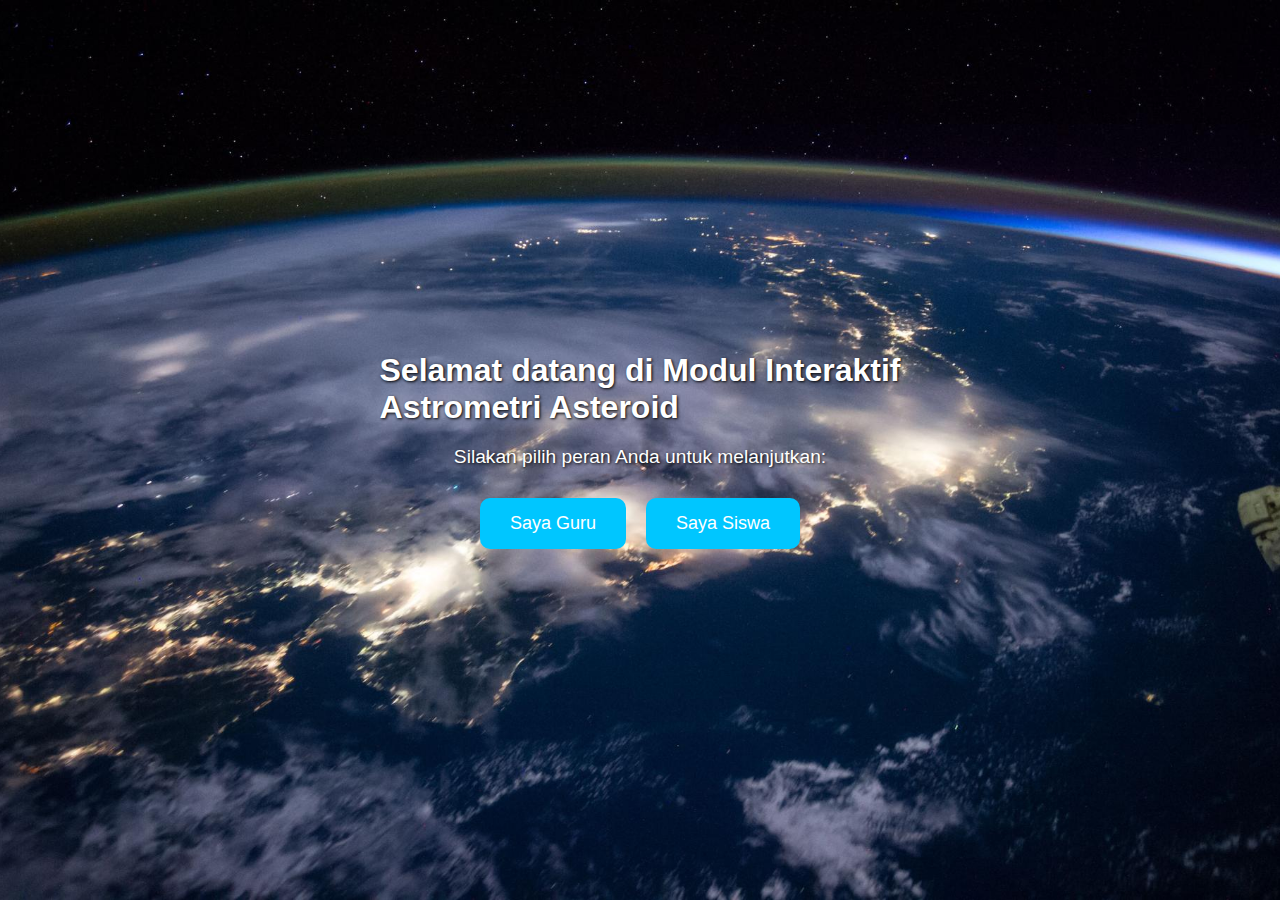
<file: index.html>
<!DOCTYPE html>
<html lang="id">
<head>
  <meta charset="UTF-8" />
  <meta name="viewport" content="width=device-width, initial-scale=1" />
  <title>Modul Astronomi - Astrometri</title>
  <style>
    * {
      margin: 0;
      padding: 0;
      box-sizing: border-box;
    }

     body {
      background-image: url('background.jpg'); /* ganti dengan nama file kamu */
      background-size: cover;
      background-position: center;
      background-repeat: no-repeat;
      height: 100vh;
      font-family: Arial, sans-serif;
      display: flex;
      justify-content: center;
      align-items: center;
      flex-direction: column;
      color: white;
      text-shadow: 1px 1px 3px black;
    }


    h1 {
      font-size: 2em;
      margin-bottom: 20px;
    }

    p {
      font-size: 1.2em;
      margin-bottom: 30px;
    }

    .button-group {
      display: flex;
      gap: 20px;
    }

    button {
      background-color: #00c6ff;
      color: white;
      border: none;
      padding: 15px 30px;
      font-size: 18px;
      border-radius: 10px;
      cursor: pointer;
      transition: background-color 0.3s ease;
    }

    button:hover {
      background-color: #0072ff;
    }
  </style>
</head>
<script>
  function aksesGuru() {
    const password = prompt("Masukkan password untuk mengakses halaman guru:");
    if (password === "astro123") {
      window.location.href = "guru.html";
    } else if (password !== null) {
      alert("Password salah. Coba lagi.");
    }
  }
</script>
<body>
  <h1>Selamat datang di Modul Interaktif<br>Astrometri Asteroid</h1>
  <p>Silakan pilih peran Anda untuk melanjutkan:</p>
  <div class="overlay"></div>
  <div class="content">
  <div class="button-group">
    <button onclick="aksesGuru()">Saya Guru</button>
    <button onclick="window.location.href='siswa.html'">Saya Siswa</button>
  </div>

</body>
</html>
</file>
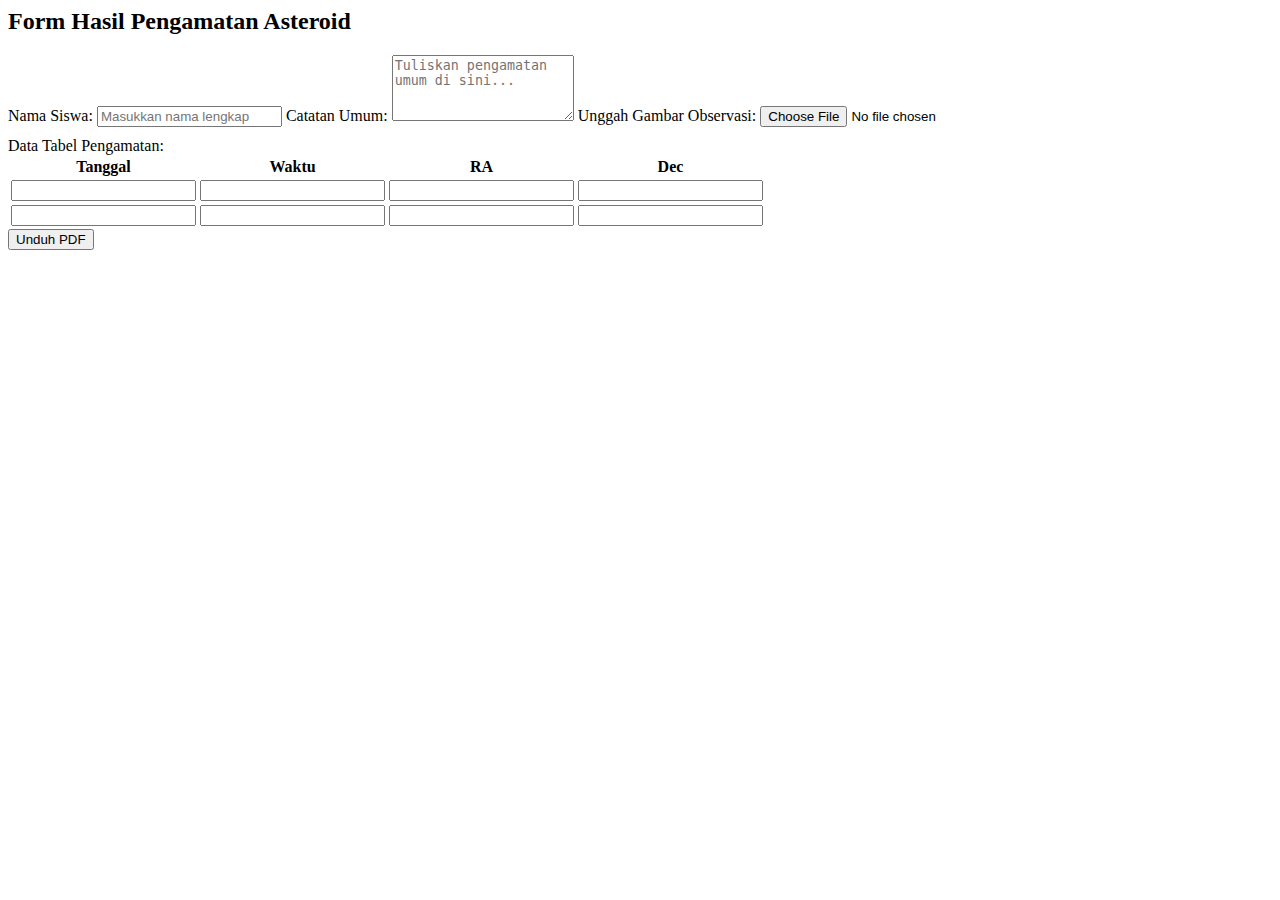
<file: coba.html>
<body>
  <div class="form-container">
    <h2>Form Hasil Pengamatan Asteroid</h2>

    <label for="nama">Nama Siswa:</label>
    <input type="text" id="nama" placeholder="Masukkan nama lengkap">

    <label for="keterangan">Catatan Umum:</label>
    <textarea id="keterangan" rows="4" placeholder="Tuliskan pengamatan umum di sini..."></textarea>

    <label>Unggah Gambar Observasi:</label>
    <input type="file" id="gambarInput" accept="image/*" />
    <div id="previewGambar" style="margin: 10px 0;"></div>

    <label>Data Tabel Pengamatan:</label>
    <table id="dataTable">
      <thead>
        <tr>
          <th>Tanggal</th>
          <th>Waktu</th>
          <th>RA</th>
          <th>Dec</th>
        </tr>
      </thead>
      <tbody>
        <tr>
          <td><input type="text" /></td>
          <td><input type="text" /></td>
          <td><input type="text" /></td>
          <td><input type="text" /></td>
        </tr>
        <tr>
          <td><input type="text" /></td>
          <td><input type="text" /></td>
          <td><input type="text" /></td>
          <td><input type="text" /></td>
        </tr>
      </tbody>
    </table>

    <button onclick="unduhPDF()">Unduh PDF</button>
  </div>

  <script>
    let gambarData = null;

    document.getElementById("gambarInput").addEventListener("change", function (e) {
      const file = e.target.files[0];
      if (file && file.type.startsWith("image/")) {
        const reader = new FileReader();
        reader.onload = function (event) {
          gambarData = event.target.result;
          const img = document.createElement("img");
          img.src = gambarData;
          img.style.maxWidth = "300px";
          img.style.marginTop = "10px";
          const preview = document.getElementById("previewGambar");
          preview.innerHTML = "";
          preview.appendChild(img);
        };
        reader.readAsDataURL(file);
      }
    });

    async function unduhPDF() {
      const { jsPDF } = window.jspdf;
      const doc = new jsPDF();

      const nama = document.getElementById("nama").value.trim();
      const catatan = document.getElementById("keterangan").value.trim();
      const rows = document.querySelectorAll("#dataTable tbody tr");

      let y = 20;
      doc.setFontSize(16);
      doc.text("Hasil Pengamatan Asteroid", 105, y, { align: "center" });

      y += 10;
      doc.setFontSize(12);
      doc.text(`Nama: ${nama}`, 15, y);

      y += 10;
      doc.text("Catatan Umum:", 15, y);
      y += 8;

      const catatanBaris = doc.splitTextToSize(catatan, 180);
      doc.text(catatanBaris, 15, y);
      y += catatanBaris.length * 6;

      if (gambarData) {
        doc.text("Gambar Observasi:", 15, y);
        y += 6;
        doc.addImage(gambarData, "PNG", 15, y, 80, 60);
        y += 65;
      }

      doc.text("Data Pengamatan:", 15, y);
      y += 8;

      doc.setFont("courier", "normal");
      doc.text("Tanggal     Waktu    RA        Dec", 15, y);
      y += 6;

      rows.forEach(row => {
        const cols = row.querySelectorAll("td input");
        const tanggal = cols[0].value.trim();
        const waktu = cols[1].value.trim();
        const ra = cols[2].value.trim();
        const dec = cols[3].value.trim();

        if (tanggal || waktu || ra || dec) {
          const rowText = `${tanggal.padEnd(12)} ${waktu.padEnd(8)} ${ra.padEnd(9)} ${dec}`;
          doc.text(rowText, 15, y);
          y += 6;
        }
      });

      doc.save(`hasil_pengamatan_${nama || 'siswa'}.pdf`);
    }
  </script>
</body>
</file>
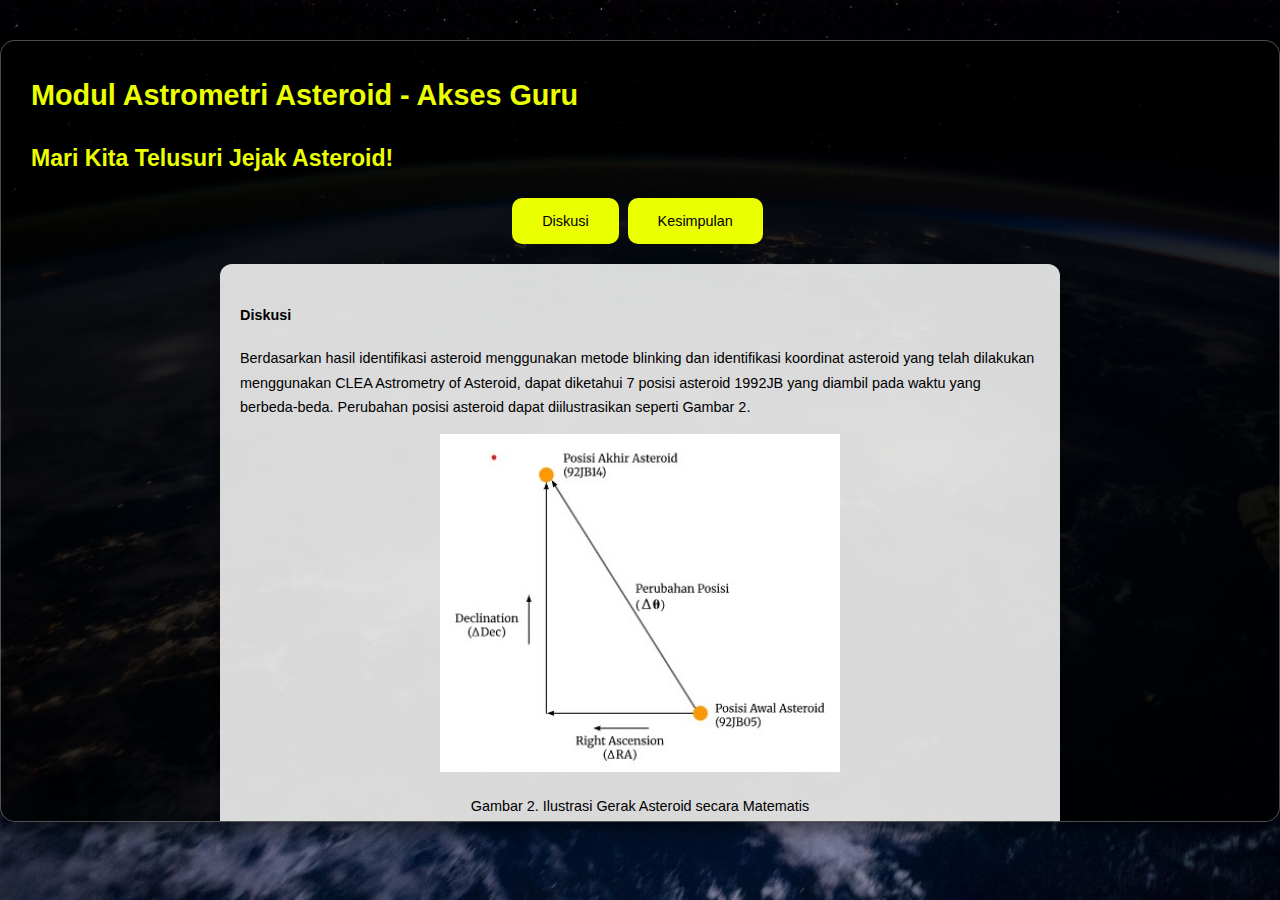
<file: data.html>
<!DOCTYPE html>
<html lang="id">
<head>
  <meta charset="UTF-8" />
  <meta name="viewport" content="width=device-width, initial-scale=1" />
  <title>Modul Astrometri Guru</title>
  <link rel="stylesheet" href="style.css">
  <style>
    .content{color:white;}
    .tab-content { display: none; }
    .tab-content.active { display: block; }
    .tab-menu button { margin-right: 5px; }
    .video-container iframe { width: 100%; height: 315px; }
    .slideshow-container {
      width: 400px;
      height: 400px;
      position: relative;
      overflow: hidden;
      border-radius: 10px;
      box-shadow: 0 4px 10px rgba(0, 0, 0, 0.3);
      background-color: #fff;
      margin: 20px auto;
    }
    .slideshow-container img {
      width: 100%;
      height: 100%;
      object-fit: cover;
      position: absolute;
      opacity: 0;
      transition: opacity 1s ease-in-out;
    }
    .slideshow-container img.active {
      opacity: 1;
      z-index: 1;
    }
  </style>
</head>
<body>
  <div class="container">
    <div class="content-box">
      <h1>Modul Astrometri Asteroid - Akses Guru</h1>

      <section>
        <h2>Mari Kita Telusuri Jejak Asteroid!</h2>
        <div class="tab-menu">
          <button onclick="showTheory('diskusi')">Diskusi</button>
          <button onclick="showTheory('kesimpulan')">Kesimpulan</button>
        </div>

        <div id="diskusi" class="tab-content active">
          <h4>Diskusi</h4>
          <p>Berdasarkan hasil identifikasi asteroid menggunakan metode blinking dan identifikasi koordinat asteroid yang telah dilakukan menggunakan CLEA Astrometry of Asteroid, dapat diketahui 7 posisi asteroid 1992JB yang diambil pada waktu yang berbeda-beda. Perubahan posisi asteroid dapat diilustrasikan seperti Gambar 2. 
          </p>
          <div style="text-align: center;">
          <img src="ilustrasigerak.jpg" alt="Ilustrasi Gerak Asteroid secara Matematis
"width="400">
</div>
<p>
<caption style="caption-side: top; font-weight: bold; margin-bottom: 10px;">
    <div style="text-align: center;">
  Gambar 2. Ilustrasi Gerak Asteroid secara Matematis
  </div>
  </caption>
  </p>
  <p>
    Berdasarkan ilustrasi yang disajikan pada Gambar 2, perubahan posisi (Δ𝛉) dapat ditentukan dengan menggunakan teorema Phytagoras sebagai berikut:
  </p>
  <p>
    <div style="text-align: center;">
    <img src="pers1.jpg" alt="Persamaan 1"width="150">
    </div>
  </p>
  <p>
    Dengan menggunakan Persamaan (1) diperoleh perubahan posisi (Δ𝛉) dalam satuan detik busur sebesar 112,43”. Perubahan posisi dari citra pertama (92JB05) ke citra terakhir (92JB14) terjadi dalam selang waktu 2 jam 23 menit (Δt = 8580 s). Dengan membagi perubahan posisi (Δ𝛉) dan perubahan waktu (Δt), dapat diketahui kecepatan sudut (kecepatan angular) asteroid, sesuai dengan definisi kecepatan sudut yakni perubahan posisi tiap satuan waktu. Secara matematis, definisi ini dapat ditulis:
  </p>
  <p>
    <div style="text-align: center;">
  <img src="pers2.jpg" alt="Persamaan 2"width="80">
  </div>
  </p>
  <p>
    Berdasarkan persamaan (2) diperoleh nilai kecepatan sudut asteroid 1992JB sebesar 0.013 “/s. Hasil yang diperoleh menunjukkan kecepatan sudut dalam satuan detik busur per detik. Diperlukan data jarak asteroid dengan bumi untuk mengetahui berapa kecepatan asteroid dalam satuan yang lebih umum, km/s.
  </p>
  <p>
    Jarak asteroid dengan bumi ditentukan menggunakan metode parallax.  Asteroid 1992JB diamati dari dua posisi berbeda di permukaan bumi. Aplikasi Astrometry of Asteroid ini menyediakan data citra pengamatan asteroid 1992JB dari dua posisi berbeda. Citra ASTEAST diamati dari Foggy Bottom Observatory, Colgate University, Hamilton, NY oleh Dr. Thomas Balonek. Sedangkan citra ASTWEST diambil dari National Undergraduate Research Observatory Flagstaff, Arizona oleh Dr. Laurence Marschall.  Jarak antara kedua observatorium ini adalah 3172 km. Citra ASTEAST dan ASTWEST dapat dilihat pada Gambar 3.
  </p>
  <p>
    <div style="text-align: center;">
    <img src="citra1.jpg" alt="Citra"width="400">
    </div>
  </p>
  <p>
    <caption style="caption-side: top; font-weight: bold; margin-bottom: 10px;">
   <div style="text-align: center;">
      Gambar 3. Citra ASTEAST (Kiri) dan Citra ASTWEST (Kanan)
      </div>
  </caption>
  </p>
  <p>
    Citra ASTEAST dan ASTWEST menunjukkan dimensi yang berbeda. Hal ini berkaitan dengan perbedaan sensitivitas teleskop yang digunakan. ASTEAST diamati dengan menggunakan teleskop 0.4 m sementara ASTWEST diamati menggunakan teleskop 0.8 m. Selain itu, kedua teleskop yang digunakan memiliki chip CCD yang dimensinya berbeda. Meskipun demikian, bintang referensi yang sama dapat terlihat pada kedua citra. 
  </p>
  <p>
    Asteroid 1992JB pada citra ASTEAST dan ASTWEST juga menunjukkan koordinat yang berbeda. Pada Gambar 2, terlihat asteroid pada citra ASTEST nampak lebih dekat relatif terhadap bintang referensi jika dibanding citra ASTWEST. Perbedaan ini yang disebut dengan efek paralaks. Ilustrasi efek paralaks disajikan pada Gambar 4 dan informasi koordinat asteroid pada kedua citra dapat dilihat pada Tabel 4.
  </p>
  <p>
    <div style="text-align: center;">
   <img src="paralaks.jpg" alt="Paralaks"width="250">
   </div>
  </p>
  <p>
    <caption style="caption-side: top; font-weight: bold; margin-bottom: 10px;">
    <div style="text-align: center;">
      Gambar 4. Pengamatan 1992JB Menggunakan Paralaks
      </div>
  </caption> 
  </p>
 <p>
   <table style="width: 100%; border-collapse: collapse; color: rgb(0, 0, 0); text-align: center;">
 <caption style="caption-side: top; font-weight: bold; margin-bottom: 10px;">
    Tabel 3. Koordinat Asteroid 1992JB pada Citra ASTEAST dan ASTWEST
  </caption>
    <thead>
    <tr>
      <th style="border: 1px solid #000000; padding: 8px;">Nama File</th>
      <th style="border: 1px solid #000000; padding: 8px;">RA (h m s)</th>
      <th style="border: 1px solid #000000; padding: 8px;">DEC (&deg; ' ")</th>
  </tr>
  </thead>

  <tbody>
    <tr>
      <td style="border: 1px solid rgb(0, 0, 0); padding: 8px;">ASTEAST</td>
     <td style="border: 1px solid rgb(0, 0, 0); padding: 8px;">15 30 37.72</td>
    <td style="border: 1px solid rgb(0, 0, 0); padding: 8px;">11 15 36.1</td>
    </tr>

    <tr>
      <td style="border: 1px solid rgb(0, 0, 0); padding: 8px;">ASTWEST</td>
     <td style="border: 1px solid rgb(0, 0, 0); padding: 8px;">15 30 38.69</td>
    <td style="border: 1px solid rgb(0, 0, 0); padding: 8px;">11 15 41.2</td>
    </tr>
</tbody>
</table>
</p>
<p>
  Berdasarkan Gambar 4, perbedaan posisi sudut dari dua posisi pengamatan (Δ𝛉) merupakan efek paralaks. Besar paralaks (Δ𝛉) pada kedua citra ini adalah 15.16”. Dengan menggunakan pendekatan trigonometri, diperoleh:
</p>
<p>
  <div style="text-align: center;">
  <img src="pers3.jpg" alt="Persamaan 4"width="100">
  </div>
</p>
<p>
  Dimana B merupakan jarak antara kedua observatorium dan D adalah jarak asteroid ke bumi. Karena perbedaan posisi sudut kecil, maka tan (Δ𝛉) sama dengan Δ𝛉. Dengan demikian:
</p>
<p>
  <div style="text-align: center;">
  <img src="pers4.jpg" alt="Persamaan 4"width="80">
  </div>
</p>
<p>
  Karena Δ𝛉 sebelumnya dinyatakan dalam detik busur, perlu dilakukan konversi, menjadi:
</p>
<p>
  <div style="text-align: center;">
  <img src="pers5.jpg" alt="Persamaan 5"width="150">
  </div>
</p>
<p>
  Berdasarkan Persamaan (6) diperoleh jarak asteroid 1992JB dengan bumi sejauh 4.316x10<sup>7</sup> m atau 2.88x10<sup>-4</sup> AU.
</p>
<p>
  Berdasarkan orbitnya, asteroid diklasifikasikan menjadi Belt Asteroids, Trojan Asteroids, dan Near-Earth Asteroids. Harris dan D’Abramo (2015) menyebutkan bahwa Near-Earth Asteroids (NEA) merupakan bagian dari Near-Earth Objects (NEO) yang memiliki orbit <1,3 AU. NEA sendiri terbagi menjadi beberapa kelompok, yaitu Amor, Apollo, dan Aten. Shoemaker, dkk (1979) menjelaskan Aten memiliki sumbu semimayor (a) < 1 AU, dengan aphelion > 0.983 AU. Asteroid Apollo memiliki sumbu semimayor (a) > 1 AU dengan perihelion < 1.017 AU. Sementara asteroid Amor memiliki perihelion pada rentang 1.017 AU < P < 1.3 AU.  
  Berdasarkan klasifikasi ini, asteroid Apollo memotong orbit bumi yang jaraknya ~ 1 AU. Asteroid 1992 JB berjarak 2.88x10<sup>-4</sup> AU, artinya berada pada orbit bumi. Dengan demikian, Asteroid 1992 JB dapat dikategorikan sebagai asteroid Apollo. 
  Hal ini sesuai dengan data dari spacereference.org yang menyebutkan bahwa asteroid 1992 JB (9058) termasuk Apollo yang merupakan asteroid kecil yang orbitnya memotong orbit bumi. 
  Dikarenakan jaraknya yang sangat dekat dengan bumi, NASA telah mensimulasikan orbit 1992 JB. Simulasi menunjukkan hasil bahwa tidak ada kemungkinan tabrakan dalam waktu dekat, sehingga 1992 JB dianggap tidak berpotensi membahayakan. Simulasi orbit 1992 JB dapat dilihat pada Gambar 5.
</p>
<p>
  <div style="text-align: center;">
  <img src="simulasiorbit.jpg" alt="Simulasi Orbit"width="450">
  </div>
</p>
<p>
  <div style="text-align: center; bold;">
  Gambar 5. Simulasi Orbit Asteroid 1992 JB
  </div>
</p>
<p>
  <div style="text-align: center;">
  (Sumber : <a href="https://www.spacereference.org/solar-system#ob=9058-1992-jb" target="_blank">https://www.spacereference.org/asteroid/9058-1992-jb</a>)
</div>
</p>
<p>
  Berdasarkan simulasi tersebut, dapat diprediksi pula waktu dimana asteroid 1992 JB memotong orbit bumi. Data prediksi disajikan pada Tabel 5.
</p>
<p>
   <table style="width: 100%; border-collapse: collapse; color: rgb(0, 0, 0); text-align: center;">
 <caption style="caption-side: top; font-weight: bold; margin-bottom: 10px;">
    Tabel 5. Prediksi Waktu Perpotongan Orbit 1992 JB dengan Bumi
  </caption>
    <thead>
    <tr>
      <th style="border: 1px solid #000000; padding: 8px;">Tanggal</th>
      <th style="border: 1px solid #000000; padding: 8px;">Jarak dari Bumi (km)</th>
      <th style="border: 1px solid #000000; padding: 8px;">Kecepatan (km/s)</th>
  </tr>
  </thead>

  <tbody>
    <tr>
      <td style="border: 1px solid rgb(0, 0, 0); padding: 8px;">21 April 2025</td>
     <td style="border: 1px solid rgb(0, 0, 0); padding: 8px;">15.291.069</td>
    <td style="border: 1px solid rgb(0, 0, 0); padding: 8px;">11,669</td>
    </tr>

    <tr>
      <td style="border: 1px solid rgb(0, 0, 0); padding: 8px;">18 April 2093</td>
     <td style="border: 1px solid rgb(0, 0, 0); padding: 8px;">12.994.751</td>
    <td style="border: 1px solid rgb(0, 0, 0); padding: 8px;">10,275</td>
    </tr>

    <tr>
      <td style="border: 1px solid rgb(0, 0, 0); padding: 8px;">24 April 2126</td>
     <td style="border: 1px solid rgb(0, 0, 0); padding: 8px;">16.666.728</td>
    <td style="border: 1px solid rgb(0, 0, 0); padding: 8px;">11,995</td>
    </tr>

    <tr>
      <td style="border: 1px solid rgb(0, 0, 0); padding: 8px;">14 April 2161</td>
     <td style="border: 1px solid rgb(0, 0, 0); padding: 8px;">22.135.943</td>
    <td style="border: 1px solid rgb(0, 0, 0); padding: 8px;">9,161</td>
    </tr>

    <tr>
      <td style="border: 1px solid rgb(0, 0, 0); padding: 8px;">20 April 2194</td>
     <td style="border: 1px solid rgb(0, 0, 0); padding: 8px;">12.394.421</td>
    <td style="border: 1px solid rgb(0, 0, 0); padding: 8px;">10,432</td>
    </tr>
</tbody>
</table>
</p>
        </div>

        <div id="kesimpulan" class="tab-content">
          <h4>Kesimpulan</h4>
          <p>Berdasarkan analisis citra asteroid 1992 JB yang telah dilakukan menggunakan aplikasi CLEA Asrometry of Asteroids, dapat diketahui jarak asteroid 1992 JB dari bumi sejauh 4.316107 m atau 2.8810-4 AU. Karena orbitnya berada pada orbit Bumi, asteroid 1992 JB dikategorikan sebagai Near-Earth Asteroid, yaitu pada kelompok asteroid Apollo. Meskipun jaraknya sangat dekat dengan Bumi, asteroid 1992 JB diprediksi sebagai asteroid yang tidak berbahaya. Prediksi ini didasarkan pada simulasi orbit 1992 JB yang memperlihatkan tidak adanya potensi tabrakan dalam waktu dekat.
          </p>
      
      <div class="nav-buttons">
        <button class="btn-nav btn-back" onclick="location.href='tutorial.html'">⬅ Back</button>
        <button class="btn-nav btn-home" onclick="location.href='index.html'">🏠 Home</button>
      </div>
    </div>
  </div>

  <script>
    function showTheory(id) {
      const tabs = document.querySelectorAll('.tab-content');
      tabs.forEach(tab => tab.classList.remove('active'));
      document.getElementById(id).classList.add('active');
    }

    function runSlideshow(containerId) {
      const container = document.getElementById(containerId);
      const slides = container.querySelectorAll('img');
      let current = 0;

      setInterval(() => {
        slides[current].classList.remove('active');
        current = (current + 1) % slides.length;
        slides[current].classList.add('active');
      }, 3000);
    }

    runSlideshow('slideshow1');
    runSlideshow('slideshow2');
  </script>
</body>
</html>
</file>
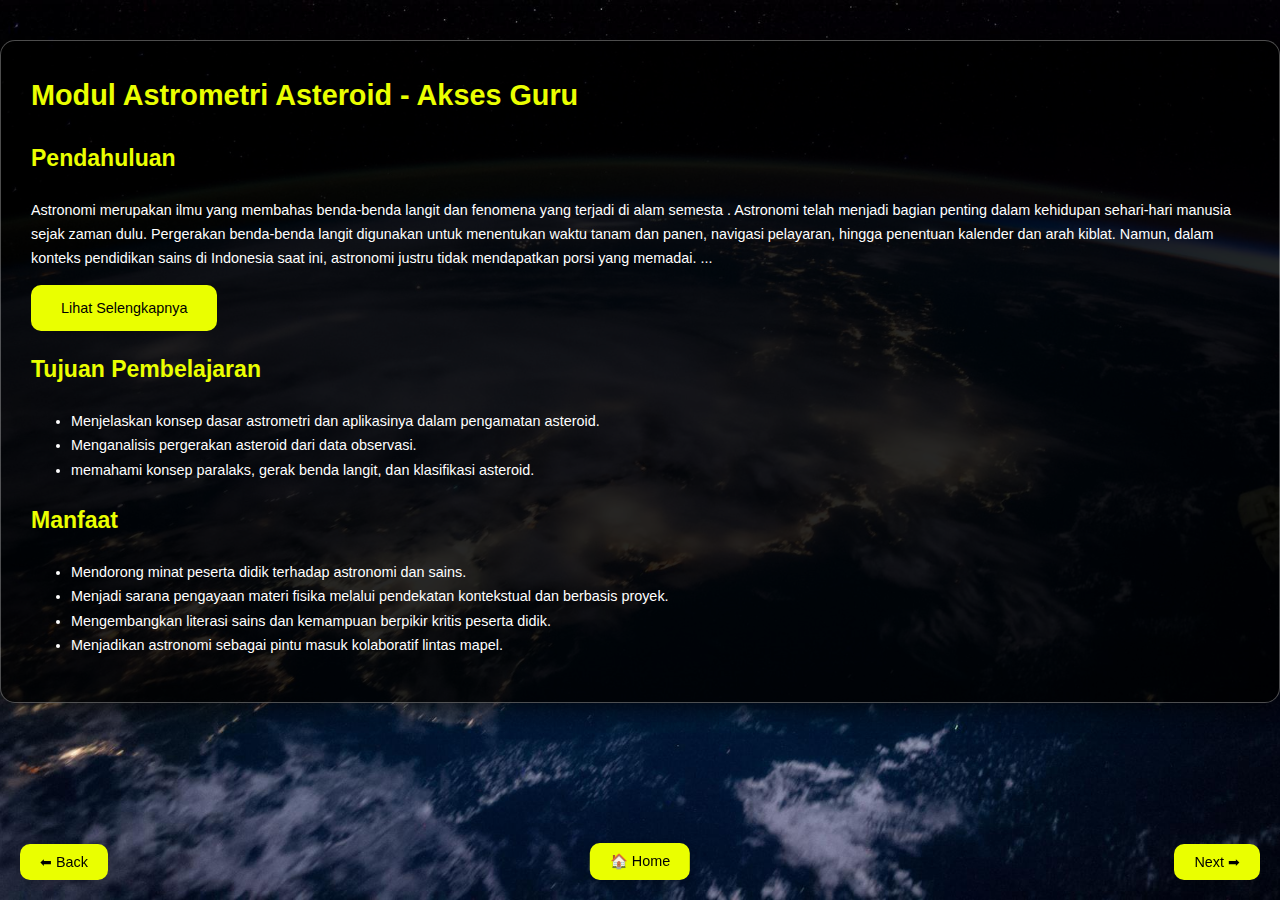
<file: guru.html>
<!DOCTYPE html>
<html lang="id">
<head>
  
  </stlye>
  <meta charset="UTF-8" />
  <meta name="viewport" content="width=device-width, initial-scale=1" />
  <title>Modul Astrometri Guru</title>
  <link rel="stylesheet" href="style.css">
</head>
<body>
  <div class="container">
    <div class="content-box">
      <h1>Modul Astrometri Asteroid - Akses Guru</h1>
         <section>
      <h2>Pendahuluan</h2>
     <div class="content intro">
      <p>
        Astronomi merupakan ilmu yang membahas benda-benda langit dan fenomena yang terjadi di alam semesta . Astronomi telah menjadi bagian penting dalam kehidupan sehari-hari manusia sejak zaman dulu.  Pergerakan benda-benda langit digunakan untuk menentukan waktu tanam dan panen, navigasi pelayaran, hingga penentuan kalender dan arah kiblat. Namun, dalam konteks pendidikan sains di Indonesia saat ini, astronomi justru tidak mendapatkan porsi yang memadai.
        <span id="dots">...</span>
        <span id="more">
        Kurikulum fisika di tingkat SMA/MA tidak secara eksplisit memberikan ruang bagi pengembangan ilmu astronomi. Materi yang berkaitan dengan astronomi hanya dibahas sekilas, misalnya pada materi alat optik (teleskop) atau pada topik sistem tata surya. Pada umumnya, penyampaian materi dari kedua topik tersebut hanya bersifat deskriptif, sehingga peserta didik tidak memiliki cukup ruang untuk memahami astronomi sebagai ilmu yang kaya akan data, berbasis observasi, dan sarat dengan kontribusi teknologi.
          Di sisi lain, kemajuan teknologi dan keterbukaan akses terhadap data astronomi global membuka peluang besar untuk membawa astronomi ke ruang kelas dengan pendekatan yang lebih ilmiah dan kontekstual. Salah satu cabang ilmu astronomi yang sangat potensial untuk tujuan ini adalah astrometri—ilmu yang mempelajari posisi dan gerak benda langit secara presisi. Astrometri berperan penting dalam berbagai aspek astronomi modern, seperti penentuan orbit asteroid, pelacakan komet, pemetaan galaksi, serta pendukung misi navigasi luar angkasa.
        Yang menarik, kegiatan astrometri tidak harus dilakukan dengan teleskop observatorium yang mahal. Dengan memanfaatkan citra digital dari perangkat lunak simulasi seperti CLEA (Contemporary Laboratory Experiences in Astronomy. Siswa dapat melakukan pengukuran posisi asteroid, melakukan plotting gerak, dan mengestimasi lintasan orbit sederhana. Inilah peluang untuk menjadikan astrometri sebagai jembatan antara pembelajaran fisika dan astronomi yang bersifat aktif, berbasis proyek, dan mengasah literasi data serta keterampilan ilmiah siswa.
Melalui pengembangan modul ini, astrometri asteroid diposisikan tidak hanya sebagai materi pengayaan, tetapi juga sebagai sarana untuk mengisi kekosongan astronomi dalam kurikulum, membangun pengalaman ilmiah siswa secara langsung, serta memperkenalkan astronomi sebagai ilmu yang relevan, modern, dan bermakna.
      </span>
      </p>
      <button onclick="toggleText()" id="myBtn">Lihat Selengkapnya</button>
    </section>

    <section>
      <h2>Tujuan Pembelajaran</h2>
      <div class="content intro">
      <ul>
        <li>Menjelaskan konsep dasar astrometri dan aplikasinya dalam pengamatan asteroid.</li>
        <li>Menganalisis pergerakan asteroid dari data observasi.
        <li>memahami konsep paralaks, gerak benda langit, dan klasifikasi asteroid.
        </ul>
    </section>

    <section>
      <h2>Manfaat</h2>
      <div class="content intro">
      <ul>
        <li>Mendorong minat peserta didik terhadap astronomi dan sains.</li>
        <li>Menjadi sarana pengayaan materi fisika melalui pendekatan kontekstual dan berbasis proyek.</li>
        <li>Mengembangkan literasi sains dan kemampuan berpikir kritis peserta didik.</li>
        <li>Menjadikan astronomi sebagai pintu masuk kolaboratif lintas mapel.</li>
      </ul>
    </section>
    </div> 
   <div class="nav-buttons">
 <!-- Tombol Back -->
<button class="btn-nav btn-back" onclick="location.href='index.html'">⬅ Back</button>

<!-- Tombol Home -->
<button class="btn-nav btn-home" onclick="location.href='index.html'">🏠 Home</button>

<!-- Tombol Next -->
<button class="btn-nav btn-next" onclick="location.href='dasarteori.html'">Next ➡</button>
</div>

     <script>
    function toggleText() {
      const dots = document.getElementById("dots");
      const moreText = document.getElementById("more");
      const btnText = document.getElementById("myBtn");

      if (dots.style.display === "none") {
        dots.style.display = "inline";
        btnText.innerHTML = "Lihat Selengkapnya";
        moreText.style.display = "none";
      } else {
        dots.style.display = "none";
        btnText.innerHTML = "Sembunyikan";
        moreText.style.display = "inline";
      }
    }
  </script>
</body>
</html>
</file>
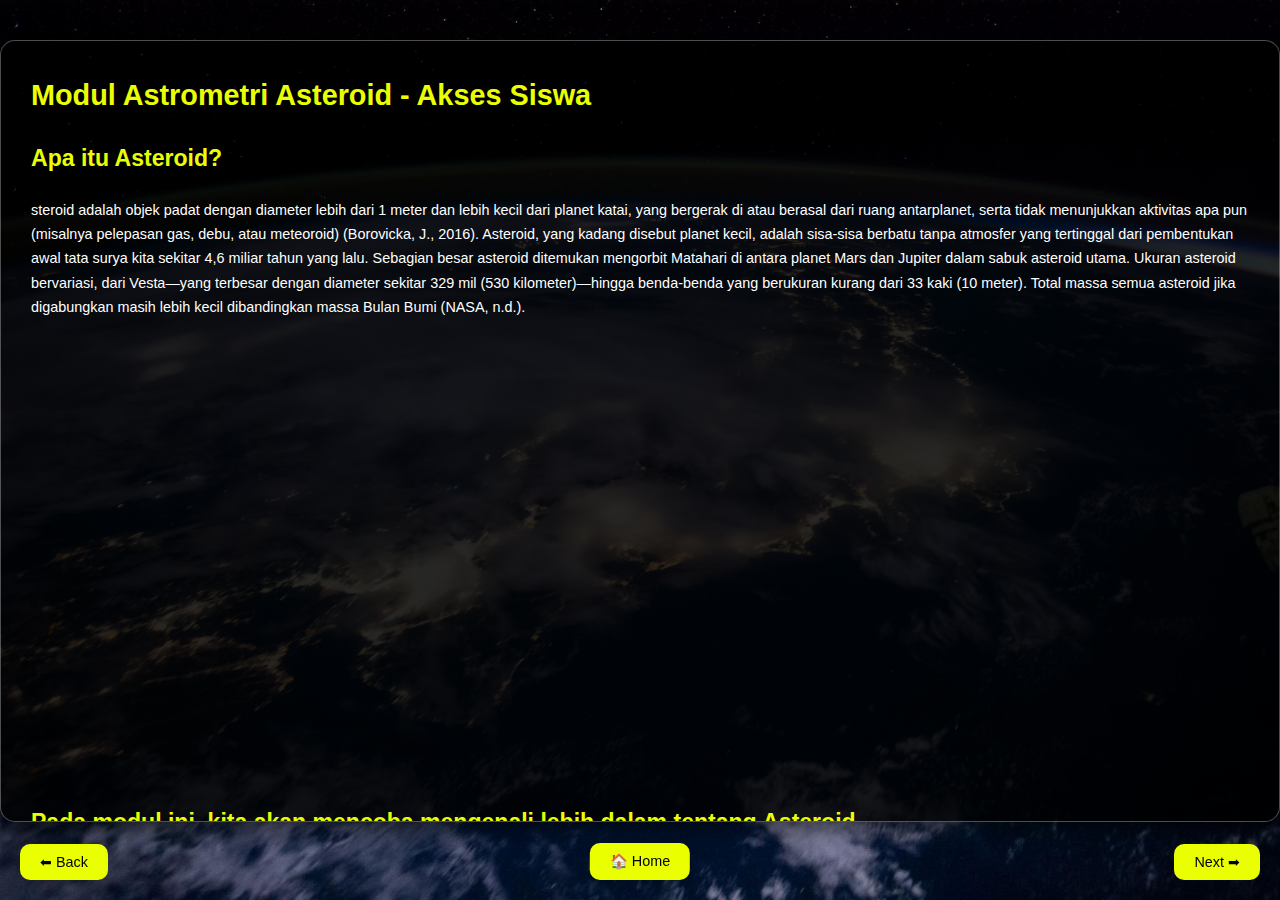
<file: siswa.html>
<!DOCTYPE html>
<html lang="id">
<head>
  
  </stlye>
  <meta charset="UTF-8" />
  <meta name="viewport" content="width=device-width, initial-scale=1" />
  <title>Modul Astrometri Guru</title>
  <link rel="stylesheet" href="style.css">
</head>
<body>
  <div class="container">
    <div class="content-box">
      <h1>Modul Astrometri Asteroid - Akses Siswa</h1>
         <section>
      <h2>Apa itu Asteroid?</h2>
     <div class="content intro">
      <p>
        steroid adalah objek padat dengan diameter lebih dari 1 meter dan lebih kecil dari planet katai, 
    yang bergerak di atau berasal dari ruang antarplanet, serta tidak menunjukkan aktivitas apa pun (misalnya pelepasan gas, debu, atau meteoroid) (Borovicka, J., 2016).
    Asteroid, yang kadang disebut planet kecil, adalah sisa-sisa berbatu tanpa atmosfer yang tertinggal dari pembentukan awal tata surya kita sekitar 4,6 miliar tahun yang lalu.

Sebagian besar asteroid ditemukan mengorbit Matahari di antara planet Mars dan Jupiter dalam sabuk asteroid utama. Ukuran asteroid bervariasi, dari Vesta—yang terbesar dengan diameter sekitar 329 mil (530 kilometer)—hingga benda-benda yang berukuran kurang dari 33 kaki (10 meter). Total massa semua asteroid jika digabungkan masih lebih kecil dibandingkan massa Bulan Bumi (NASA, n.d.).
        </p>
        <div class="video-container">
            <iframe src="https://www.youtube.com/embed/gWvVvdwAH8g" title="Video Asteroid" frameborder="0" allowfullscreen></iframe>
          </div>
        </div>

      </section>

    <section>
      <h2>Pada modul ini, kita akan mencoba mengenali lebih dalam tentang Asteroid</h2>
      <div class="content intro">
      
   <div class="nav-buttons">
 <!-- Tombol Back -->
<button class="btn-nav btn-back" onclick="location.href='index.html'">⬅ Back</button>

<!-- Tombol Home -->
<button class="btn-nav btn-home" onclick="location.href='index.html'">🏠 Home</button>

<!-- Tombol Next -->
<button class="btn-nav btn-next" onclick="location.href='dasarteorisiswa.html'">Next ➡</button>
</div>

     <script>
    function toggleText() {
      const dots = document.getElementById("dots");
      const moreText = document.getElementById("more");
      const btnText = document.getElementById("myBtn");

      if (dots.style.display === "none") {
        dots.style.display = "inline";
        btnText.innerHTML = "Lihat Selengkapnya";
        moreText.style.display = "none";
      } else {
        dots.style.display = "none";
        btnText.innerHTML = "Sembunyikan";
        moreText.style.display = "inline";
      }
    }
  </script>
</body>
</html>
</file>
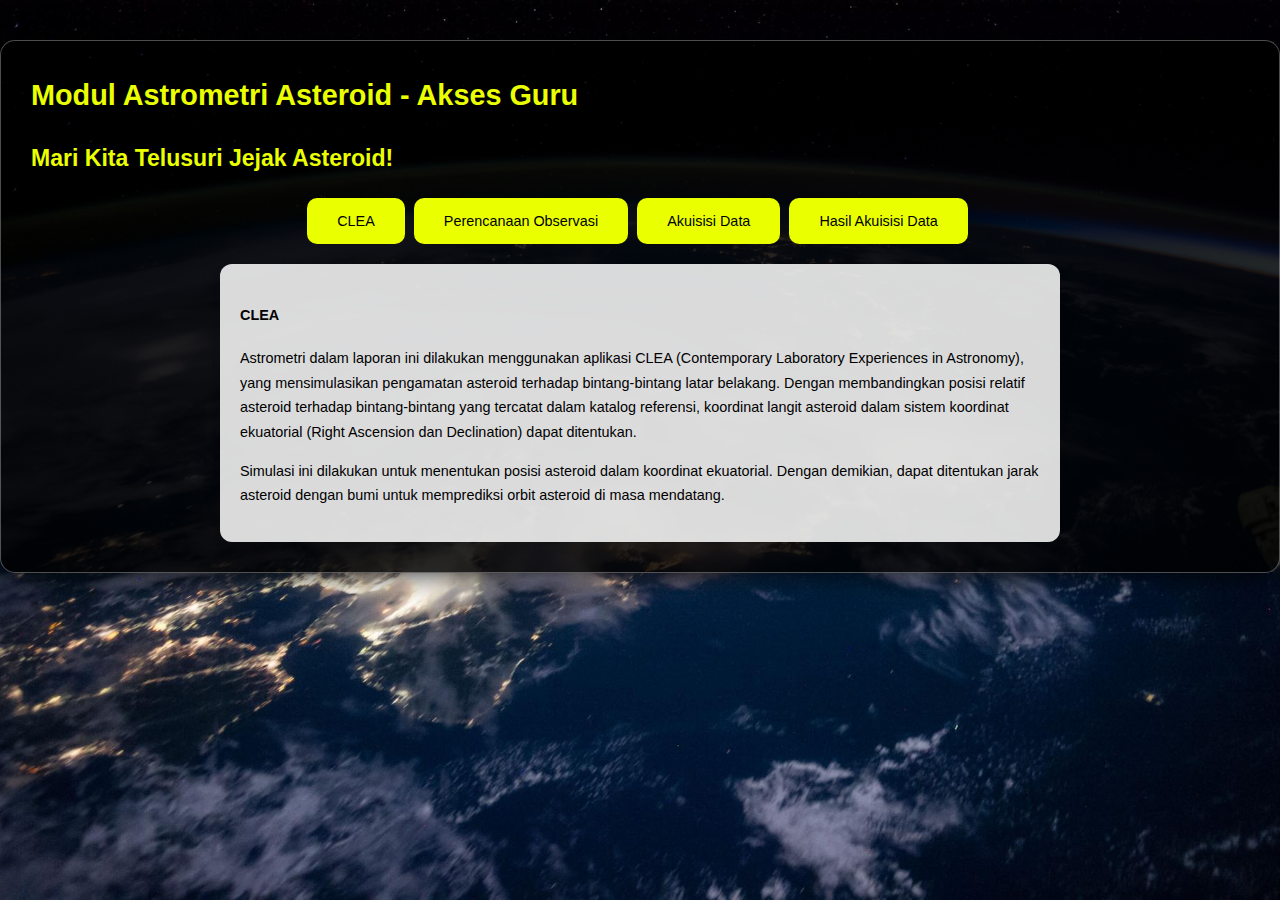
<file: tutorial.html>
<!DOCTYPE html>
<html lang="id">
<head>
  <meta charset="UTF-8" />
  <meta name="viewport" content="width=device-width, initial-scale=1" />
  <title>Modul Astrometri Guru</title>
  <link rel="stylesheet" href="style.css">
  <style>
    .content{color:white;}
    .tab-content { display: none; }
    .tab-content.active { display: block; }
    .tab-menu button { margin-right: 5px; }
  </style>
  </head>

  <body>
  <div class="container">
    <div class="content-box">
      <h1>Modul Astrometri Asteroid - Akses Guru</h1>
       <section>
    <h2>
        Mari Kita Telusuri Jejak Asteroid!
    </h2>
    <div class="tab-menu">
    <button onclick="showTheory('CLEA')">CLEA</button>
    <button onclick="showTheory('perencanaan')">Perencanaan Observasi</button>
          <button onclick="showTheory('akuisisi')">Akuisisi Data</button>
          <button onclick="showTheory('hasil')">Hasil Akuisisi Data</button>
  </div>

<div id="CLEA"  class="tab-content active" >
  <h4>CLEA</h4>
  <p>Astrometri dalam laporan ini dilakukan menggunakan aplikasi CLEA (Contemporary Laboratory Experiences in Astronomy), yang mensimulasikan pengamatan asteroid terhadap bintang-bintang latar belakang. Dengan membandingkan posisi relatif asteroid terhadap bintang-bintang yang tercatat dalam katalog referensi, koordinat langit asteroid dalam sistem koordinat ekuatorial (Right Ascension dan Declination) dapat ditentukan.
</p>
<p>
Simulasi ini dilakukan untuk menentukan posisi asteroid dalam koordinat ekuatorial. Dengan demikian, dapat ditentukan jarak asteroid dengan bumi untuk memprediksi orbit asteroid di masa mendatang.
</p>
</div>

<div class="tab-content" id="perencanaan">
  <h4>Persiapan</h4>
  <p>Untuk melakukan astrometri terhadap asteroid, perlu dilakukan terlebih dahulu instalasi software Astrometry of Asteroid. Software Astrometry of Asteroid dapat diunduh melalui tautan:</p>
  <p><a href="http://public.gettysburg.edu/~marschal/clea/clea_products/pc/AstrmLab.zip" target="_blank" style="text-decoration: none;">
  <button style="background-color: #2d2d2d; padding: 15px 30px; border: none; border-radius: 8px; color: white; cursor: pointer;">
    Klik untuk download
  </button>
</a>
</div>

<div class="tab-content" id="akuisisi">
    <p>Akuisisi data posisi asteroid dilakukan dengan menggunakan aplikasi Astrometry of Asteroid, salah satu proyek CLEA (Contemporary Laboratory Experiences in Astronomy) yang dikembangkan oleh Departemen Fisika, Gettysburg College. Data diperoleh dengan membandingkan posisi relatif asteroid terhadap bintang-bintang yang tercatat dalam katalog referensi dalam koordinat ekuatorial. Terdapat dua katalog referensi yang biasanya digunakan, yaitu katalog FK5 dan Hubble Space Telescope Guide Star Catalog (GSC). Namun, pada aplikasi Astrometry of Asteroid ini, hanya disediakan katalog GSC. Katalog GSC digunakan sebagai referensi karena katalog ini mencatat hampir 20 juta bintang yang memiliki magnitudo >16, sementara katalog FK5 hanya memiliki 3522 data bintang. Secara rinci, tahapan akuisisi data asteroid sebagai berikut:
</p>
  <h4>Mengidentifikasi Asteroid</h4>
  <p>Prosedur yang dilakukan untuk mengidentifikasi asteroid adalah sebagai berikut:
</p>
  <ul>
    <li>Memuat gambar benda langit yang diambil dari katalog GSC melalui menu File >> Load Image >> Image 1 >> 92JB05.</li>
    <li>Untuk menampilkan gambar, digunakan menu Image >> View/Adjust >> Image 1 >> 92JB05.</li>
    <li>Titik-titik yang tergambar merupakan bintang yang jauh kecuali satu objek, yang mana objek tersebut adalah asteroid.</li>
    <li>Selanjutnya, memunculkan gambar lain (92JB07) yang diambil 10 menit dari citra sebelumnya (92JB05) dengan cara yang sama seperti pada langkah a-c.</li>
    <li>Menyelaraskan kedua gambar dengan menggunakan menu Image >> Blink.</li>
    <li>Akan muncul gambar 1 >> klik salah satu bintang yang terang >> continue >> klik satu bintang lain.</li>
    <li>Klik continue,  akan muncul gambar 2, samakan dengan gambar 1. Klik bintang yang sebelumnya ditandai pada gambar 1.</li>
    <li>Klik blink, layar selanjutkan akan berkedip-kedip menunjukkan gambar 1 dan gambar 2 secara bergantian.</li>
    <li>Mengamati pergerakan titik-titik pada kedua gambar. Titik yang cenderung tidak mengalami perubahan posisi merupakan bintang, sementara titik yang posisinya mengalami perubahan diidentifikasi sebagai asteroid.</li>
    <li>Klik stop untuk menghentikan blinking.</li>
    <li>Melakukan kembali prosedur yang sama untuk 92JB08, 92JB09, 92JB10, 92JB12 dan 92JB14. Semua gambar dibandingkan dengan 92JB05.</li>
</ul>

<h4>Menentukan Posisi Asteroid pada Bola Langit</h4>
  <p>Tahap ini dilakukan untuk menentukan koordinat asteroid pada bola langit dengan menggunakan koordinat equatorial. Penentuan ini dilakukan dengan melalui proses interpolarisasi, dimana dilakukan komparasi posisi asteroid pada gambar dengan koordinat bintang yang telah ada. Prosedur yang dilakukan dalam menentukan posisi asteroid pada bola langit adalah:</p>
  <ul>
<li>Memuat Gambar 1 (92JB05) pada menu File >> Load Image Files >> Image 1 >> 92JB05.</li>
<li>Klik menu Images >> Measure >> Image 1.</li>
<li>Akan muncul jendela untuk konfirmasi tanggal dan waktu (disesuaikan dengan tanggal dan waktu yang ditetapkan oleh manual book pada Tabel 2 >> Ok.</li>
<li>Akan muncul jendela lain untuk mengkonfirmasi koordinat titik tengah gambar, disesuaikan pula dengan informasi yang telah disediakan pada Tabel 2 Manual Book >> Ok.</li>
<li>Mengatur field size pada 8” dan batas magnitudo 20 >> Ok.</li>
<li>Menandai minimal 3 bintang yang diperkirakan sama antara GSC maupun 92JB05, bintang yang dipilih diberi tanda 1, 2, dan 3.</li>
<li>Memilih 3 bintang referensi (kiri), kemudian mencatat RA, DEC, dan ID# nya, lalu memasukkan pada Tabel 2 >> Select >> Ok (pada Select Reference Star).</li>
<li>Pointing bintang 1, 2, 3 pada gambar 92JB05 >> Ok</li>
<li>Pointing ke unkown star (asteroid) >> Ok</li>
<li>Informasi posisi asteroid pada koordinat ekuatorial akan muncul >> Record Data.</li>
<li>Melakukan prosedur yang sama untuk gambar 92JB07,  92JB08, 92JB09, 92JB10, 92JB12 dan 92JB14.</li>
  </ul>  
</div>
</section>

<div class="tab-content" id="hasil">
<h4>Hasil Akuisisi Data</h4>
<p>Untuk mengidentifikasi apakah benda langit yang tertangkap pada citra yang disediakan oleh aplikasi ini adalah asteroid, digunakan metode blinking. Metode ini bekerja dengan cara membandingkan dua gambar yang disediakan oleh katalog GSC. Dengan membandingkan dua gambar benda langit yang diambil di tempat yang sama namun pada waktu yang berbeda, kita dapat melihat objek yang bergerak dalam rentang waktu tersebut. Perpindahan bintang yang jauh biasanya tidak begitu signifikan, karena jaraknya yang sangat jauh dari bumi. Asteroid yang letaknya tidak terlalu jauh dari bumi, akan menunjukkan perubahan posisi yang signifikan dalam selang waktu beberapa menit. Identifikasi asteroid menggunakan metode blinking dilakukan pada 7 citra yang tersedia pada aplikasi CLEA Astrometry of Asteroid. </p>
<p>Hasil identifikasi yang menunjukkan posisi asteroid pada masing-masing citra disajikan pada Tabel 1.
</p>
<P>
    <table style="width: 100%; border-collapse: collapse; color: rgb(0, 0, 0); text-align: center;">
  <thead>
    <tr>
      <th style="border: 1px solid #000000; padding: 8px;">No.</th>
      <th style="border: 1px solid #000000; padding: 8px;">Referensi</th>
      <th style="border: 1px solid #000000; padding: 8px;">Gambar</th>
      <th style="border: 1px solid #000000; padding: 8px;">Hasil Blinking</th>
    <caption style="caption-side: top; font-weight: bold; margin-bottom: 10px;">
    Tabel 1. Hasil Identifikasi Asteroid
  </caption>
    </tr>
  </thead>
  <tbody>
    <tr>
      <td style="border: 1px solid rgb(0, 0, 0); padding: 8px;">1</td>
      <td style="border: 1px solid rgb(0, 0, 0); padding: 8px;">
        92JB05<br>
        <img src="92jb05.jpg" alt="Referensi 92JB05" style="width: 150px;">
      </td>
      <td style="border: 1px solid rgb(0, 0, 0); padding: 8px;">
        92JB07<br>
        <img src="92jb07.jpg" alt="Gambar 92JB07" style="width: 150px;">
      </td>
      <td style="border: 1px solid rgb(0, 0, 0); padding: 8px;">
        Asteroid 07<br>
        <img src="aster07.jpg" alt="Hasil Blinking Asteroid 07" style="width: 150px;">
      </td>
    </tr>

    <tr>
      <td style="border: 1px solid rgb(0, 0, 0); padding: 8px;">2</td>
      <td style="border: 1px solid rgb(0, 0, 0); padding: 8px;">
        92JB05<br>
        <img src="92jb05.jpg" alt="Referensi 92JB05" style="width: 150px;">
      </td>
      <td style="border: 1px solid rgb(0, 0, 0); padding: 8px;">
        92JB08<br>
        <img src="92jb08.jpg" alt="Gambar 92JB08" style="width: 150px;">
      </td>
      <td style="border: 1px solid rgb(0, 0, 0); padding: 8px;">
        Asteroid 08<br>
        <img src="aster08.jpg" alt="Hasil Blinking Asteroid 08" style="width: 150px;">
      </td>
    </tr>

    <tr>
      <td style="border: 1px solid rgb(0, 0, 0); padding: 8px;">3</td>
      <td style="border: 1px solid rgb(0, 0, 0); padding: 8px;">
        92JB05<br>
        <img src="92jb05.jpg" alt="Referensi 92JB05" style="width: 150px;">
      </td>
      <td style="border: 1px solid rgb(0, 0, 0); padding: 8px;">
        92JB09<br>
        <img src="92jb09.jpg" alt="Gambar 92JB09" style="width: 150px;">
      </td>
      <td style="border: 1px solid rgb(0, 0, 0); padding: 8px;">
        Asteroid 09<br>
        <img src="aster09.jpg" alt="Hasil Blinking Asteroid 09" style="width: 150px;">
      </td>
    </tr>

    <tr>
      <td style="border: 1px solid rgb(0, 0, 0); padding: 8px;">4</td>
      <td style="border: 1px solid rgb(0, 0, 0); padding: 8px;">
        92JB05<br>
        <img src="92jb05.jpg" alt="Referensi 92JB05" style="width: 150px;">
      </td>
      <td style="border: 1px solid rgb(0, 0, 0); padding: 8px;">
        92JB10<br>
        <img src="92jb10.jpg" alt="Gambar 92JB10" style="width: 150px;">
      </td>
      <td style="border: 1px solid rgb(0, 0, 0); padding: 8px;">
        Asteroid 10<br>
        <img src="aster10.jpg" alt="Hasil Blinking Asteroid 10" style="width: 150px;">
      </td>
    </tr>

    <tr>
      <td style="border: 1px solid rgb(0, 0, 0); padding: 8px;">5</td>
      <td style="border: 1px solid rgb(0, 0, 0); padding: 8px;">
        92JB05<br>
        <img src="92jb05.jpg" alt="Referensi 92JB05" style="width: 150px;">
      </td>
      <td style="border: 1px solid rgb(0, 0, 0); padding: 8px;">
        92JB12<br>
        <img src="92jb12.jpg" alt="Gambar 92JB12" style="width: 150px;">
      </td>
      <td style="border: 1px solid rgb(0, 0, 0); padding: 8px;">
        Asteroid 12<br>
        <img src="aster12.jpg" alt="Hasil Blinking Asteroid 12" style="width: 150px;">
      </td>
    </tr>

    <tr>
      <td style="border: 1px solid rgb(0, 0, 0); padding: 8px;">6</td>
      <td style="border: 1px solid rgb(0, 0, 0); padding: 8px;">
        92JB05<br>
        <img src="92jb05.jpg" alt="Referensi 92JB05" style="width: 150px;">
      </td>
      <td style="border: 1px solid rgb(0, 0, 0); padding: 8px;">
        92JB14<br>
        <img src="92jb14.jpg" alt="Gambar 92JB14" style="width: 150px;">
      </td>
      <td style="border: 1px solid rgb(0, 0, 0); padding: 8px;">
        Asteroid 14<br>
        <img src="aster14.jpg" alt="Hasil Blinking Asteroid 14" style="width: 150px;">
      </td>
    </tr>
    </table>
</P>

<P>
    Berikutnya, dilakukan identifikasi posisi Bintang 1992JB menggunakan fitur measure pada menu Images. Koordinat Bintang 1992JB dapat diketahui dengan melakukan komparasi citra 1992JB dengan citra katalog GSC. Katalog GSC menyediakan citra bintang jauh (latar belakang) yang memiliki konfigurasi sama dengan yang tersedia pada citra bintang 1992JB. Proses komparasi citra 1992JB dengan katalog GSC dapat dilihat pada Gambar 1.
</P>
<div style="color: rgb(0, 0, 0); text-align: center;">
  <div style="display: flex; justify-content: center; gap: 40px; align-items: flex-start; flex-wrap: wrap;">
    <!-- Gambar (a) -->
    <div>
      <img src="kataloggsc.jpg" alt="Katalog GSC" style="width: 300px;">
      <div style="margin-top: 5px;">(a) Katalog GSC</div>
    </div>

    <!-- Gambar (b) -->
    <div>
      <img src="gambar92jb05.jpg" alt="Gambar 92JB05" style="width: 300px;">
      <div style="margin-top: 5px;">(b) Gambar 92JB05</div>
    </div>
  </div>

  <!-- Keterangan gambar -->
  <div style="margin-top: 10px; font-weight: bold;">
    Gambar 1. Komparasi Citra Pada Katalog GSC dan Gambar 92JB05
  </div>
</div>
 
<p>
  Bintang yang dinilai sama pada kedua citra ditandai sebagai bintang referensi #1, #2, dan #3. Astrometry of Asteroid akan memberikan data koordinat bintang referensi yang telah teridentifikasi. Hasil identifikasi koordinat bintang referensi disajikan pada Tabel 2.
</p>
<table style="width: 100%; border-collapse: collapse; color: rgb(0, 0, 0); text-align: center;">
 <caption style="caption-side: top; font-weight: bold; margin-bottom: 10px;">
    Tabel 2. Koordinat Bintang Referensi
  </caption>
    <thead>
    <tr>
      <th style="border: 1px solid #000000; padding: 8px;">Bintang Referensi</th>
      <th style="border: 1px solid #000000; padding: 8px;">ID#</th>
      <th style="border: 1px solid #000000; padding: 8px;">RA (h m s)</th>
      <th style="border: 1px solid #000000; padding: 8px;">DEC (&deg; ' ")</th>
  </tr>
  </thead>

  <tbody>
    <tr>
      <td style="border: 1px solid rgb(0, 0, 0); padding: 8px;">#1</td>
     <td style="border: 1px solid rgb(0, 0, 0); padding: 8px;">00936-00007</td>
    <td style="border: 1px solid rgb(0, 0, 0); padding: 8px;">15 30 46.56</td>
    <td style="border: 1px solid rgb(0, 0, 0); padding: 8px;">11 15 00.8</td>
    </tr>

    <tr>
      <td style="border: 1px solid rgb(0, 0, 0); padding: 8px;">#2</td>
     <td style="border: 1px solid rgb(0, 0, 0); padding: 8px;">00936-00754</td>
    <td style="border: 1px solid rgb(0, 0, 0); padding: 8px;">15 30 39.39</td>
    <td style="border: 1px solid rgb(0, 0, 0); padding: 8px;">11 15 14.2</td>
</tr>

    <tr>
    <td style="border: 1px solid rgb(0, 0, 0); padding: 8px;">#1</td>
    <td style="border: 1px solid rgb(0, 0, 0); padding: 8px;">00936-00017</td>
    <td style="border: 1px solid rgb(0, 0, 0); padding: 8px;">15 30 36.23</td>
    <td style="border: 1px solid rgb(0, 0, 0); padding: 8px;">11 16 20.8</td>
</tr>
</tbody>
</table>


   <p>
    Dengan mengetahui koordinat bintang referensi pada citra 1992JB, maka aplikasi Astrometry of Asteroid dapat memperkirakan posisi asteroid yang telah diidentifikasi sebelumnya. Koordinat asteroid 1992JB disajikan pada Tabel 3.
   </p>
<p>
   <table style="width: 100%; border-collapse: collapse; color: rgb(0, 0, 0); text-align: center;">
 <caption style="caption-side: top; font-weight: bold; margin-bottom: 10px;">
    Tabel 3. Koordinat Asteroid 1992JB
  </caption>
    <thead>
    <tr>
      <th style="border: 1px solid #000000; padding: 8px;">Nama File</th>
      <th style="border: 1px solid #000000; padding: 8px;">Waktu (UT)</th>
      <th style="border: 1px solid #000000; padding: 8px;">RA (h m s)</th>
      <th style="border: 1px solid #000000; padding: 8px;">DEC (&deg; ' ")</th>
  </tr>
  </thead>

  <tbody>
    <tr>
      <td style="border: 1px solid rgb(0, 0, 0); padding: 8px;">92JB05</td>
     <td style="border: 1px solid rgb(0, 0, 0); padding: 8px;">04 53 00</td>
    <td style="border: 1px solid rgb(0, 0, 0); padding: 8px;">15 30 38.70</td>
    <td style="border: 1px solid rgb(0, 0, 0); padding: 8px;">11 14 06.2</td>
    </tr>

    <tr>
      <td style="border: 1px solid rgb(0, 0, 0); padding: 8px;">92JB07</td>
     <td style="border: 1px solid rgb(0, 0, 0); padding: 8px;">05 03 00</td>
    <td style="border: 1px solid rgb(0, 0, 0); padding: 8px;">15 30 38.71</td>
    <td style="border: 1px solid rgb(0, 0, 0); padding: 8px;">11 14 14.5</td>
    </tr>

<tr>
      <td style="border: 1px solid rgb(0, 0, 0); padding: 8px;">92JB08</td>
     <td style="border: 1px solid rgb(0, 0, 0); padding: 8px;">05 09 00</td>
    <td style="border: 1px solid rgb(0, 0, 0); padding: 8px;">15 30 38.72</td>
    <td style="border: 1px solid rgb(0, 0, 0); padding: 8px;">11 14 18.4</td>
    </tr>

    <tr>
      <td style="border: 1px solid rgb(0, 0, 0); padding: 8px;">92JB09</td>
     <td style="border: 1px solid rgb(0, 0, 0); padding: 8px;">06 37 30</td>
    <td style="border: 1px solid rgb(0, 0, 0); padding: 8px;">15 30 38.70</td>
    <td style="border: 1px solid rgb(0, 0, 0); padding: 8px;">11 14 26.8</td>
    </tr>

    <tr>
      <td style="border: 1px solid rgb(0, 0, 0); padding: 8px;">92JB10</td>
     <td style="border: 1px solid rgb(0, 0, 0); padding: 8px;">06 49 00</td>
    <td style="border: 1px solid rgb(0, 0, 0); padding: 8px;">15 30 28.70</td>
    <td style="border: 1px solid rgb(0, 0, 0); padding: 8px;">11 15 34.6</td>
  </tr>

    <tr>
      <td style="border: 1px solid rgb(0, 0, 0); padding: 8px;">92JB12</td>
     <td style="border: 1px solid rgb(0, 0, 0); padding: 8px;">06 57 00</td>
    <td style="border: 1px solid rgb(0, 0, 0); padding: 8px;">15 30 38.69</td>
    <td style="border: 1px solid rgb(0, 0, 0); padding: 8px;">11 15 41.2</td>
      </tr>

      <tr>
      <td style="border: 1px solid rgb(0, 0, 0); padding: 8px;">92JB14</td>
     <td style="border: 1px solid rgb(0, 0, 0); padding: 8px;">07 16 00</td>
    <td style="border: 1px solid rgb(0, 0, 0); padding: 8px;">15 30 38.68</td>
    <td style="border: 1px solid rgb(0, 0, 0); padding: 8px;">11 15 54.7</td>
      </tr>
</p>
</tbody>
</div>

<div class="nav-buttons">
        <button class="btn-nav btn-back" onclick="location.href='dasarteori.html'">⬅ Back</button>
        <button class="btn-nav btn-home" onclick="location.href='index.html'">🏠 Home</button>
        <button class="btn-nav btn-next" onclick="location.href='data.html'">Next ➡</button>
      </div>
    </div>
  </div>

  <script>
    function showTheory(id) {
      const tabs = document.querySelectorAll('.tab-content');
      tabs.forEach(tab => tab.classList.remove('active'));
      document.getElementById(id).classList.add('active');
    }
</script>
</body>
</html>
</file>
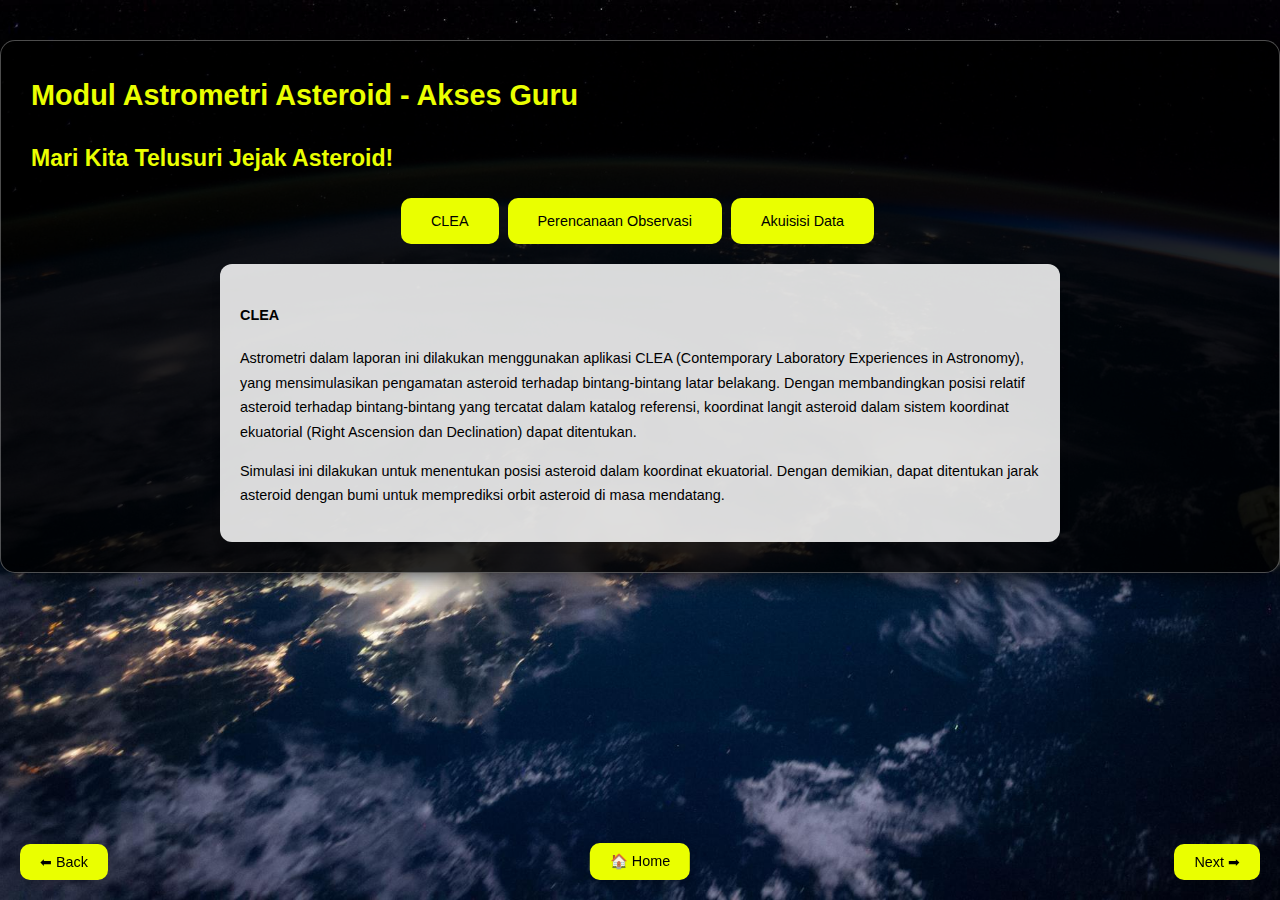
<file: tutorialsiswa.html>
<!DOCTYPE html>
<html lang="id">
<head>
  <meta charset="UTF-8" />
  <meta name="viewport" content="width=device-width, initial-scale=1" />
  <title>Modul Astrometri Guru</title>
  <link rel="stylesheet" href="style.css">
  <style>
    .content{color:white;}
    .tab-content { display: none; }
    .tab-content.active { display: block; }
    .tab-menu button { margin-right: 5px; }
  </style>
  </head>

  <body>
  <div class="container">
    <div class="content-box">
      <h1>Modul Astrometri Asteroid - Akses Guru</h1>
       <section>
    <h2>
        Mari Kita Telusuri Jejak Asteroid!
    </h2>
    <div class="tab-menu">
    <button onclick="showTheory('CLEA')">CLEA</button>
    <button onclick="showTheory('perencanaan')">Perencanaan Observasi</button>
          <button onclick="showTheory('akuisisi')">Akuisisi Data</button>
          
  </div>

<div id="CLEA"  class="tab-content active" >
  <h4>CLEA</h4>
  <p>Astrometri dalam laporan ini dilakukan menggunakan aplikasi CLEA (Contemporary Laboratory Experiences in Astronomy), yang mensimulasikan pengamatan asteroid terhadap bintang-bintang latar belakang. Dengan membandingkan posisi relatif asteroid terhadap bintang-bintang yang tercatat dalam katalog referensi, koordinat langit asteroid dalam sistem koordinat ekuatorial (Right Ascension dan Declination) dapat ditentukan.
</p>
<p>
Simulasi ini dilakukan untuk menentukan posisi asteroid dalam koordinat ekuatorial. Dengan demikian, dapat ditentukan jarak asteroid dengan bumi untuk memprediksi orbit asteroid di masa mendatang.
</p>
</div>

<div class="tab-content" id="perencanaan">
  <h4>Persiapan</h4>
  <p>Untuk melakukan astrometri terhadap asteroid, perlu dilakukan terlebih dahulu instalasi software Astrometry of Asteroid. Software Astrometry of Asteroid dapat diunduh melalui tautan:</p>
  <p><a href="http://public.gettysburg.edu/~marschal/clea/clea_products/pc/AstrmLab.zip" target="_blank" style="text-decoration: none;">
  <button style="background-color: #2d2d2d; padding: 15px 30px; border: none; border-radius: 8px; color: white; cursor: pointer;">
    Klik untuk download
  </button>
</a>
</div>

<div class="tab-content" id="akuisisi">
    <p>Akuisisi data posisi asteroid dilakukan dengan menggunakan aplikasi Astrometry of Asteroid, salah satu proyek CLEA (Contemporary Laboratory Experiences in Astronomy) yang dikembangkan oleh Departemen Fisika, Gettysburg College. Data diperoleh dengan membandingkan posisi relatif asteroid terhadap bintang-bintang yang tercatat dalam katalog referensi dalam koordinat ekuatorial. Terdapat dua katalog referensi yang biasanya digunakan, yaitu katalog FK5 dan Hubble Space Telescope Guide Star Catalog (GSC). Namun, pada aplikasi Astrometry of Asteroid ini, hanya disediakan katalog GSC. Katalog GSC digunakan sebagai referensi karena katalog ini mencatat hampir 20 juta bintang yang memiliki magnitudo >16, sementara katalog FK5 hanya memiliki 3522 data bintang. Secara rinci, tahapan akuisisi data asteroid sebagai berikut:
</p>
  <h4>Mengidentifikasi Asteroid</h4>
  <p>Prosedur yang dilakukan untuk mengidentifikasi asteroid adalah sebagai berikut:
</p>
  <ul>
    <li>Memuat gambar benda langit yang diambil dari katalog GSC melalui menu File >> Load Image >> Image 1 >> 92JB05.</li>
    <li>Untuk menampilkan gambar, digunakan menu Image >> View/Adjust >> Image 1 >> 92JB05.</li>
    <li>Titik-titik yang tergambar merupakan bintang yang jauh kecuali satu objek, yang mana objek tersebut adalah asteroid.</li>
    <li>Selanjutnya, memunculkan gambar lain (92JB07) yang diambil 10 menit dari citra sebelumnya (92JB05) dengan cara yang sama seperti pada langkah a-c.</li>
    <li>Menyelaraskan kedua gambar dengan menggunakan menu Image >> Blink.</li>
    <li>Akan muncul gambar 1 >> klik salah satu bintang yang terang >> continue >> klik satu bintang lain.</li>
    <li>Klik continue,  akan muncul gambar 2, samakan dengan gambar 1. Klik bintang yang sebelumnya ditandai pada gambar 1.</li>
    <li>Klik blink, layar selanjutkan akan berkedip-kedip menunjukkan gambar 1 dan gambar 2 secara bergantian.</li>
    <li>Mengamati pergerakan titik-titik pada kedua gambar. Titik yang cenderung tidak mengalami perubahan posisi merupakan bintang, sementara titik yang posisinya mengalami perubahan diidentifikasi sebagai asteroid.</li>
    <li>Klik stop untuk menghentikan blinking.</li>
    <li>Melakukan kembali prosedur yang sama untuk 92JB08, 92JB09, 92JB10, 92JB12 dan 92JB14. Semua gambar dibandingkan dengan 92JB05.</li>
</ul>

<h4>Menentukan Posisi Asteroid pada Bola Langit</h4>
  <p>Tahap ini dilakukan untuk menentukan koordinat asteroid pada bola langit dengan menggunakan koordinat equatorial. Penentuan ini dilakukan dengan melalui proses interpolarisasi, dimana dilakukan komparasi posisi asteroid pada gambar dengan koordinat bintang yang telah ada. Prosedur yang dilakukan dalam menentukan posisi asteroid pada bola langit adalah:</p>
  <ul>
<li>Memuat Gambar 1 (92JB05) pada menu File >> Load Image Files >> Image 1 >> 92JB05.</li>
<li>Klik menu Images >> Measure >> Image 1.</li>
<li>Akan muncul jendela untuk konfirmasi tanggal dan waktu (disesuaikan dengan tanggal dan waktu yang ditetapkan oleh manual book pada Tabel 2 >> Ok.</li>
<li>Akan muncul jendela lain untuk mengkonfirmasi koordinat titik tengah gambar, disesuaikan pula dengan informasi yang telah disediakan pada Tabel 2 Manual Book >> Ok.</li>
<li>Mengatur field size pada 8” dan batas magnitudo 20 >> Ok.</li>
<li>Menandai minimal 3 bintang yang diperkirakan sama antara GSC maupun 92JB05, bintang yang dipilih diberi tanda 1, 2, dan 3.</li>
<li>Memilih 3 bintang referensi (kiri), kemudian mencatat RA, DEC, dan ID# nya, lalu memasukkan pada Tabel 2 >> Select >> Ok (pada Select Reference Star).</li>
<li>Pointing bintang 1, 2, 3 pada gambar 92JB05 >> Ok</li>
<li>Pointing ke unkown star (asteroid) >> Ok</li>
<li>Informasi posisi asteroid pada koordinat ekuatorial akan muncul >> Record Data.</li>
<li>Melakukan prosedur yang sama untuk gambar 92JB07,  92JB08, 92JB09, 92JB10, 92JB12 dan 92JB14.</li>
  </ul>  
</div>
</section>


<div class="nav-buttons">
        <button class="btn-nav btn-back" onclick="location.href='dasarteorisiswa.html'">⬅ Back</button>
        <button class="btn-nav btn-home" onclick="location.href='index.html'">🏠 Home</button>
        <button class="btn-nav btn-next" onclick="location.href='hasilsiswa.html'">Next ➡</button>
      </div>
    </div>
  </div>

  <script>
    function showTheory(id) {
      const tabs = document.querySelectorAll('.tab-content');
      tabs.forEach(tab => tab.classList.remove('active'));
      document.getElementById(id).classList.add('active');
    }
</script>
</body>
</html>
</file>
<file: style.css>
body {
      background-image: url('background.jpg');
      background-size: cover;
      background-position: center;
      background-repeat: no-repeat;
      background-attachment: fixed;
      margin: 0;
      font-family: Arial, sans-serif ;
      font-size: 0.9em;
      line-height: 1.7;
      color: rgb(255, 255, 255);
    }
    .intro{
        color:white
    }
    .container {
      max-width: 1500px;
      margin: 40px auto;
    }
    .content-box {
     background-color: rgba(0, 0, 0, 0.85);
     padding: 30px;
     border-radius: 15px;
     max-height: 80vh;
     overflow-y: auto;
     box-shadow: 0 0 30px rgba(0, 0, 0, 0.9);
     border: 1px solid rgba(255, 255, 255, 0.3);
     color: rgb(0, 0, 0);
      scrollbar-width: none; /* Firefox */
    }

    .content-box::-webkit-scrollbar {
      width: 0px; /* Chrome, Safari */
      background: transparent;
    }

    .content-box::-webkit-scrollbar-track {
      background: transparent;
    }
    /* Styling heading dan button */
    h1{
      font-size: 2em;
      color: #eaff00;
      margin-top: 0;
    }
    h2{
    font-size: 1.6em;
    color: #eaff00;
    } 
    h3 {
      font-size: 0.8em;
      color: #ffffff;
     }
    h4{
        font-size: 1.6m;
        color:black
    }
    h5{
        font-size: 0.8em;
        color:black
    }
   button {
      background-color: #eaff00;
      color: rgb(0, 0, 0);
      border: none;
      padding: 15px 30px;
      font-size: 1.0em;
      border-radius: 10px;
      cursor: pointer;
      transition: background-color 0.3s ease;
    }

    button:hover {
      background-color: #eaff00;
    }
    .btn-nav {
  position: fixed;
  bottom: 20px;
  padding: 10px 20px;
  border: none;
  background-color: #eaff00;
  color: black;
  border-radius: 10px;
  font-weight: normal;
  font-size: 1.0em;
  box-shadow: 0 4px 8px rgba(0,0,0,0.2);
  cursor: pointer;
  transition: background-color 0.3s ease;
  z-index: 1000;
}

.btn-nav:hover {
  background-color: #eaff00;
}

/* Back di kiri bawah */
.btn-back {
  left: 20px;
}

/* Home di tengah bawah */
.btn-home {
  left: 50%;
  transform: translateX(-50%);
}

/* Next di kanan bawah */
.btn-next {
  right: 20px;
}

#more {
  display: none;
}
.tab-menu {
  text-align: center;
  margin-bottom: 20px;
}

.tab-button {
  background-color: #f5f5f5;
  border: none;
  padding: 10px 20px;
  margin: 0 5px;
  cursor: pointer;
  border-radius: 8px;
  font-weight: bold;
  transition: background-color 0.3s ease;
}

.tab-button:hover {
  background-color: #ddd;
}
.tab-content p {
  color: #000000; /* Atau warna gelap lain seperti #333333 */
}

.tab-content {
  background-color: rgba(255, 255, 255, 0.85);
  padding: 20px;
  border-radius: 12px;
  max-width: 800px;
  margin: auto;
  box-shadow: 0 4px 10px rgba(0,0,0,0.1);
}
/* Tambahkan ini ke file CSS kamu atau tag <style> di <head> */
.video-container {
  position: relative;
  width: 100%;
  max-width: 800px;
  aspect-ratio: 16 / 9;
  margin: 0 auto; /* Biar center */
}

.video-container iframe {
  position: absolute;
  width: 100%;
  height: 100%;
  top: 0;
  left: 0;
  border-radius: 12px;
}
.slideshow-container {
      position: relative;
      max-width: 90%;
      max-height: 90%;
    }

    #slideshow {
      width: 100%;
      height: auto;
      display: block;
      border-radius: 10px;
      transition: opacity 1s ease-in-out;
    }
</file>
